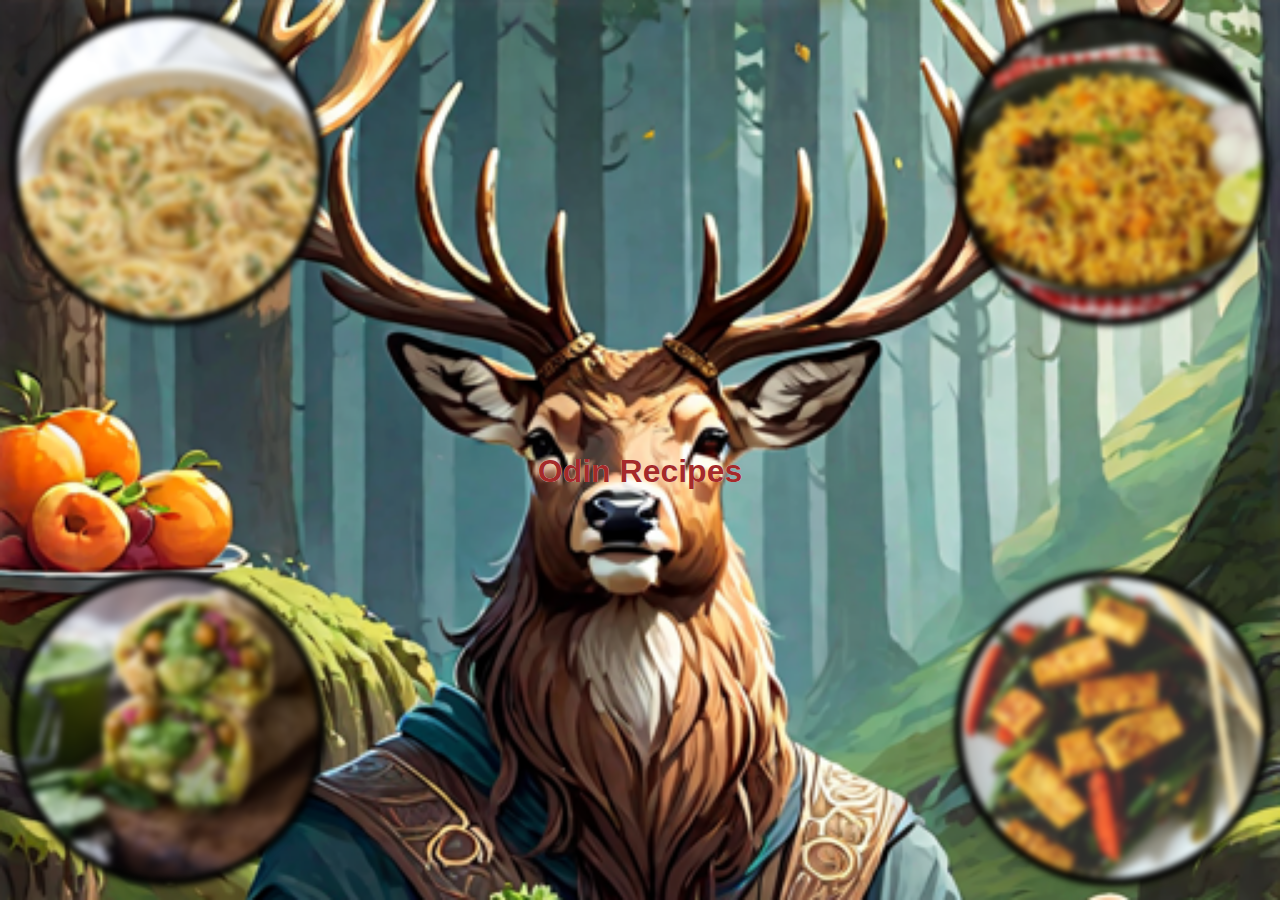
<file: index.html>
<!DOCTYPE html>
<html lang="en">

<head>
    <meta charset="UTF-8">
    <meta http-equiv="X-UA-Compatible" content="IE=edge">
    <meta name="viewport" content="width=device-width, initial-scale=1.0">
    <title>Document</title>
    <link rel="stylesheet" href="css/styles.css">
</head>

<body>
    <div class="landingPage">
        <h1>Odin Recipes</h1>
        <h1 class="animate">Odin Recipes</h1>
        <div class="recipe top left"><a href="recipes/aglio-e-olio.html"><img src="images/Spaghetti-4-1157x1536.jpg" alt="Aglio e olio" class="lp"></a></div>
        <div class="recipe bottom right"><a href="recipes/tofu-stir-fry.html"><img src="images/How-to-Cook-Tofu-minimalistbaker.jpg" alt="Tofu Stir Fry" class="lp"></a></div>
        <div class="recipe bottom left"><a href="recipes/frankies.html"><img src="images/Frankie-Recipe-Indian-Burrito-114.jpg" alt="Frankies" class="lp"></a></div>
        <div class="recipe top right"><a href="recipes/vegetable-biriyani.html"><img src="images/veg-biryani-recipe.jpg" alt="Vegetable Biriyani" class="lp"></a></div>
    </div>
</body>

</html>
</file>
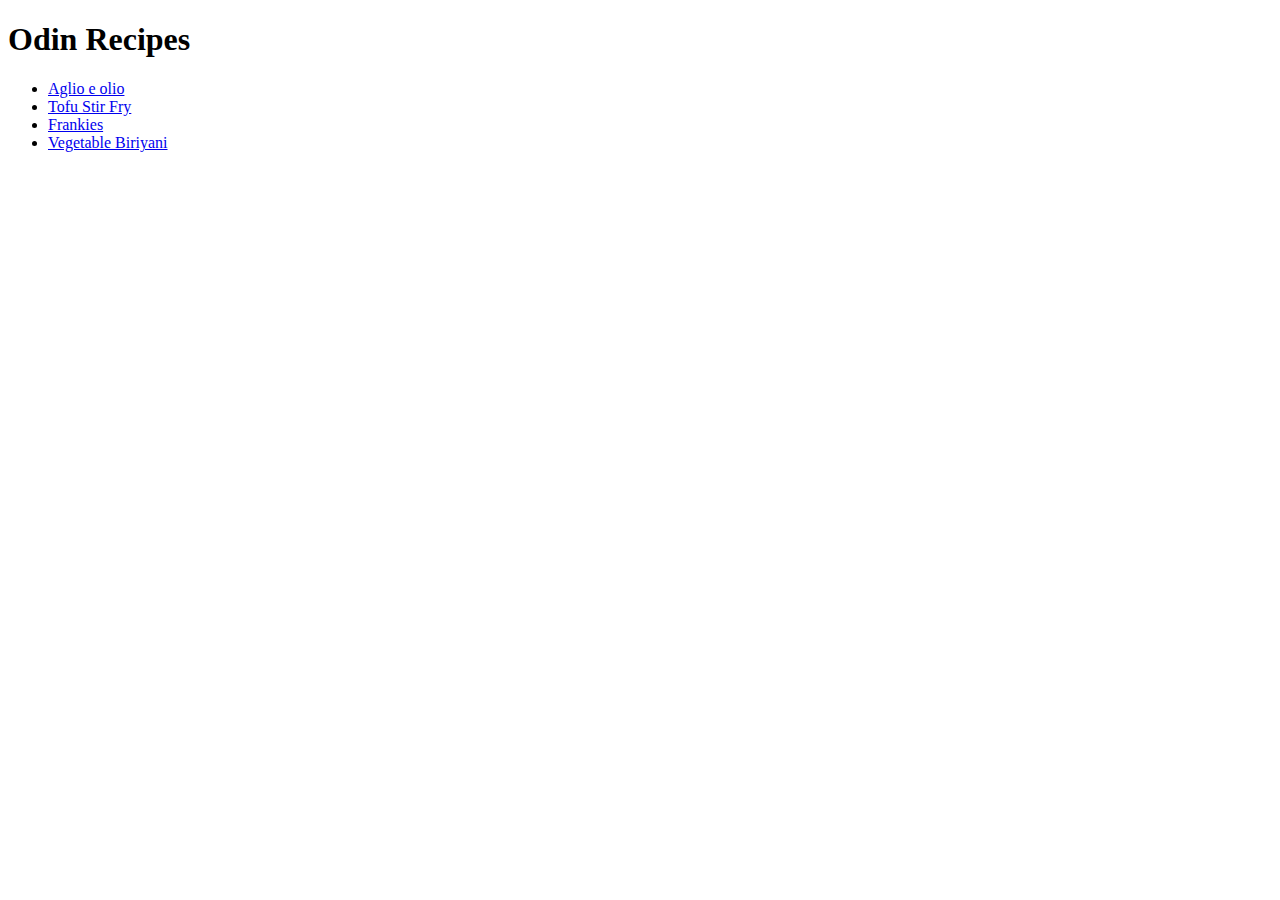
<file: recipes/index.html>
<!DOCTYPE html>
<html lang="en">

<head>
    <meta charset="UTF-8">
    <meta http-equiv="X-UA-Compatible" content="IE=edge">
    <meta name="viewport" content="width=device-width, initial-scale=1.0">
    <title>Document</title>
</head>

<body>
    <h1>Odin Recipes</h1>
    <ul>
        <li><a href="aglio-e-olio.html">Aglio e olio</a></li>
        <li><a href="tofu-stir-fry.html">Tofu Stir Fry</a></li>
        <li><a href="frankies.html">Frankies</a></li>
        <li><a href="vegetable-biriyani.html">Vegetable Biriyani</a></li>
    </ul>
</body>

</html>
</file>
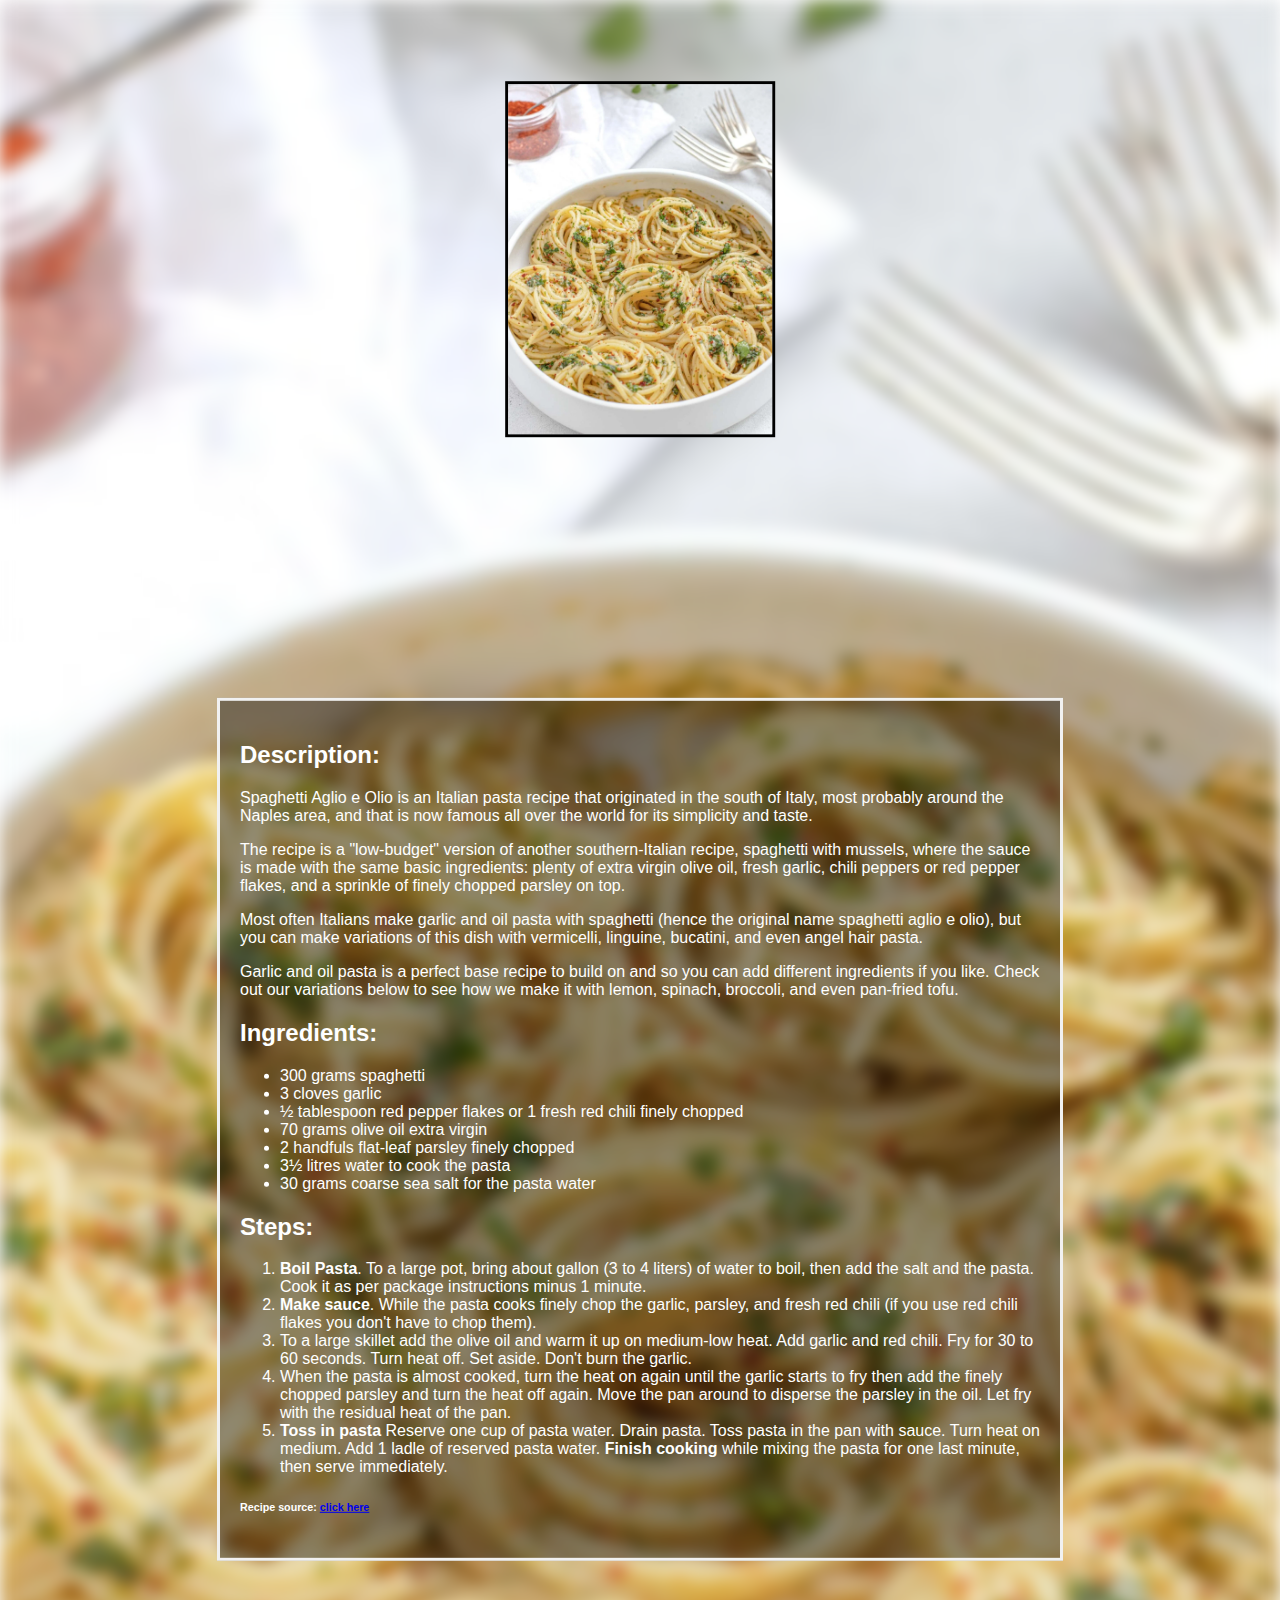
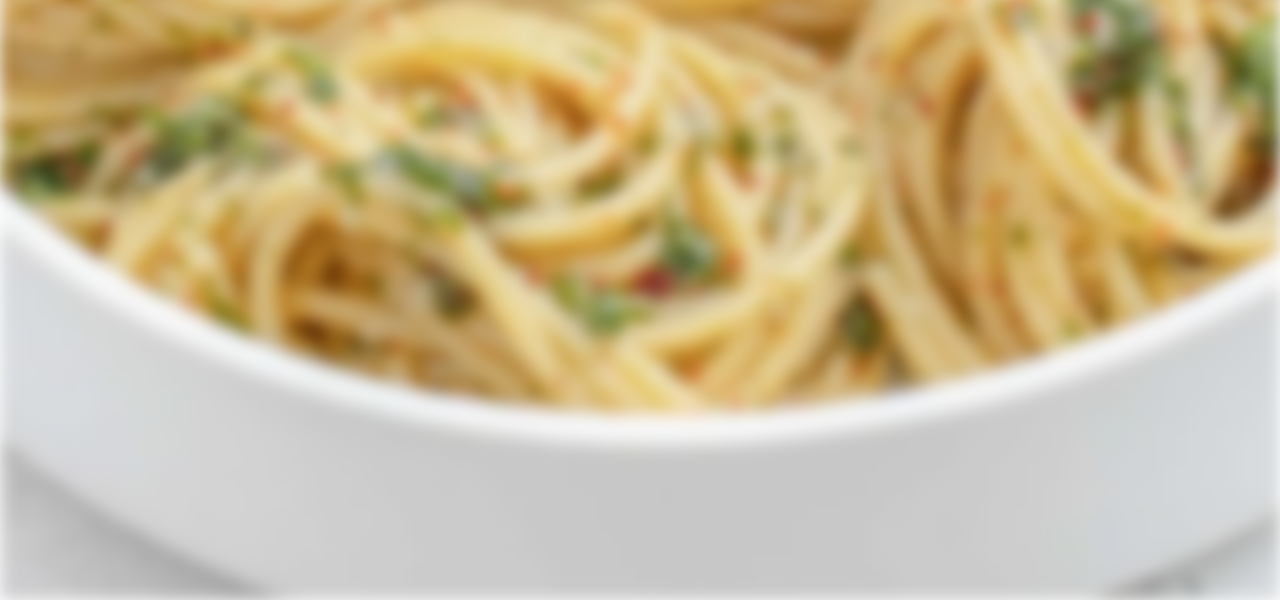
<file: recipes/aglio-e-olio.html>
<!DOCTYPE html>
<html lang="en">

<head>
    <meta charset="UTF-8">
    <meta http-equiv="X-UA-Compatible" content="IE=edge">
    <meta name="viewport" content="width=device-width, initial-scale=1.0">
    <title>Aglio e olio recipe</title>
    <link rel="stylesheet" href="../css/styles.css">
</head>

<body>
    <div class="bgAglio bg"></div>
    <img src="../images/Spaghetti-4-1157x1536.jpg" alt="Delicious looking spaghetti in and oily sauce"
        class="image aboveText">
    <div class="text">
        <h2>Description:</h2>

        <p>Spaghetti Aglio e Olio is an Italian pasta recipe that originated in the south of Italy, most probably
            around the
            Naples area, and that is now famous all over the world for its simplicity and taste. </p>

        <p>The recipe is a "low-budget" version of another southern-Italian recipe, spaghetti with mussels, where
            the sauce
            is made with the same basic ingredients: plenty of extra virgin olive oil, fresh garlic, chili peppers
            or red
            pepper flakes, and a sprinkle of finely chopped parsley on top. </p>

        <p>Most often Italians make garlic and oil pasta with spaghetti (hence the original name spaghetti aglio e
            olio),
            but you can make variations of this dish with vermicelli, linguine, bucatini, and even angel hair pasta.
        </p>

        <p>Garlic and oil pasta is a perfect base recipe to build on and so you can add different ingredients if you
            like.
            Check out our variations below to see how we make it with lemon, spinach, broccoli, and even pan-fried
            tofu.</p>

        <h2>Ingredients:</h2>

        <ul>
            <li>300 grams spaghetti</li>
            <li>3 cloves garlic</li>
            <li>½ tablespoon red pepper flakes or 1 fresh red chili finely chopped</li>
            <li>70 grams olive oil extra virgin</li>
            <li>2 handfuls flat-leaf parsley finely chopped</li>
            <li>3½ litres water to cook the pasta</li>
            <li>30 grams coarse sea salt for the pasta water</li>
        </ul>

        <h2>Steps:</h2>

        <ol>
            <li><strong>Boil Pasta</strong>. To a large pot, bring about gallon (3 to 4 liters) of water to boil,
                then add
                the salt and the pasta. Cook it as per package instructions minus 1 minute.</li>
            <li><strong>Make sauce</strong>.
                While the pasta cooks finely chop the garlic, parsley, and fresh red chili (if you use red chili
                flakes you
                don't have to chop them).</li>
            <li>To a large skillet add the olive oil and warm it up on medium-low heat. Add garlic and red chili.
                Fry for 30
                to 60 seconds. Turn heat off. Set aside. Don't burn the garlic.</li>
            <li>When the pasta is almost cooked, turn the heat on again until the garlic starts to fry then add the
                finely
                chopped parsley and turn the heat off again.
                Move the pan around to disperse the parsley in the oil. Let fry with the residual heat of the pan.
            </li>
            <li><strong>Toss in pasta</strong>
                Reserve one cup of pasta water. Drain pasta. Toss pasta in the pan with sauce. Turn heat on medium.
                Add 1
                ladle of reserved pasta water. <strong>Finish cooking</strong> while mixing the pasta for one last
                minute,
                then serve immediately.</li>
        </ol>

        <h6>Recipe source: <a href="https://theplantbasedschool.com/spaghetti-aglio-e-olio/#recipe">click here</a>
        </h6>
    </div>
</body>

</html>
</file>
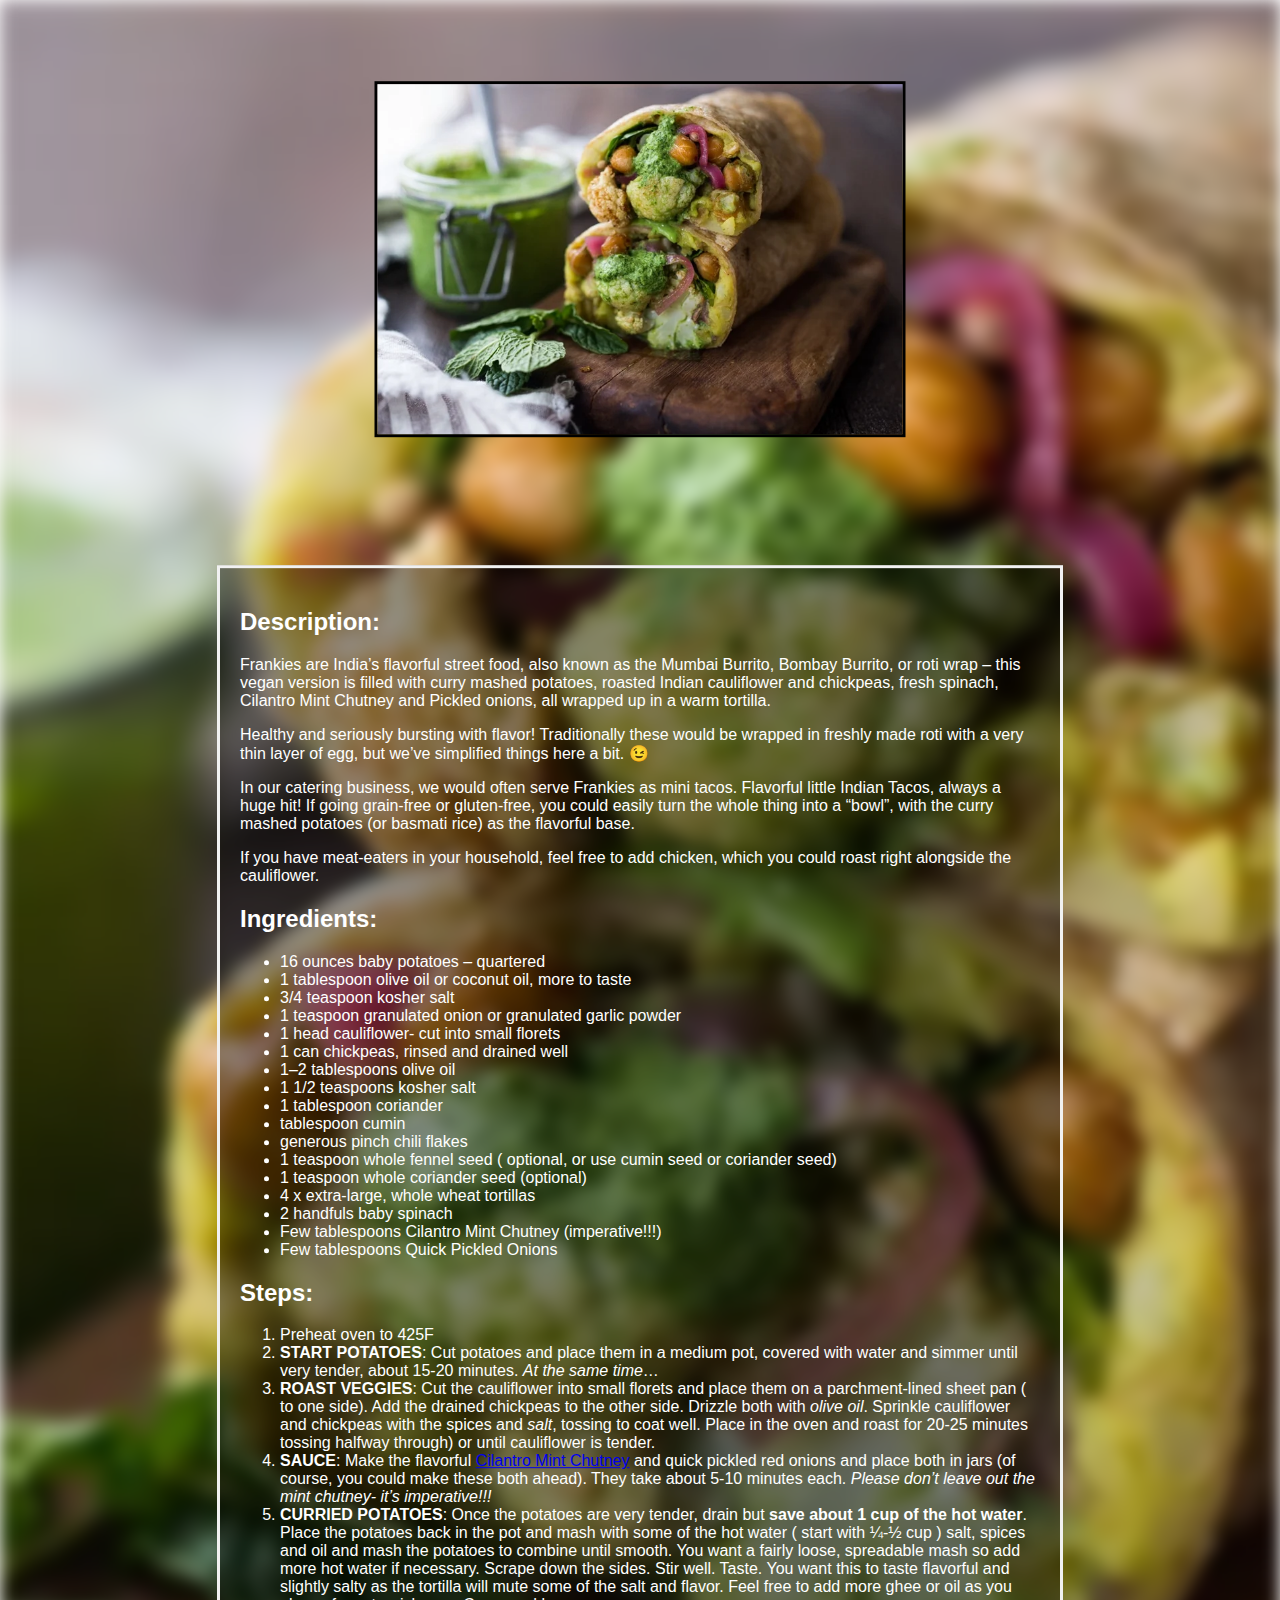
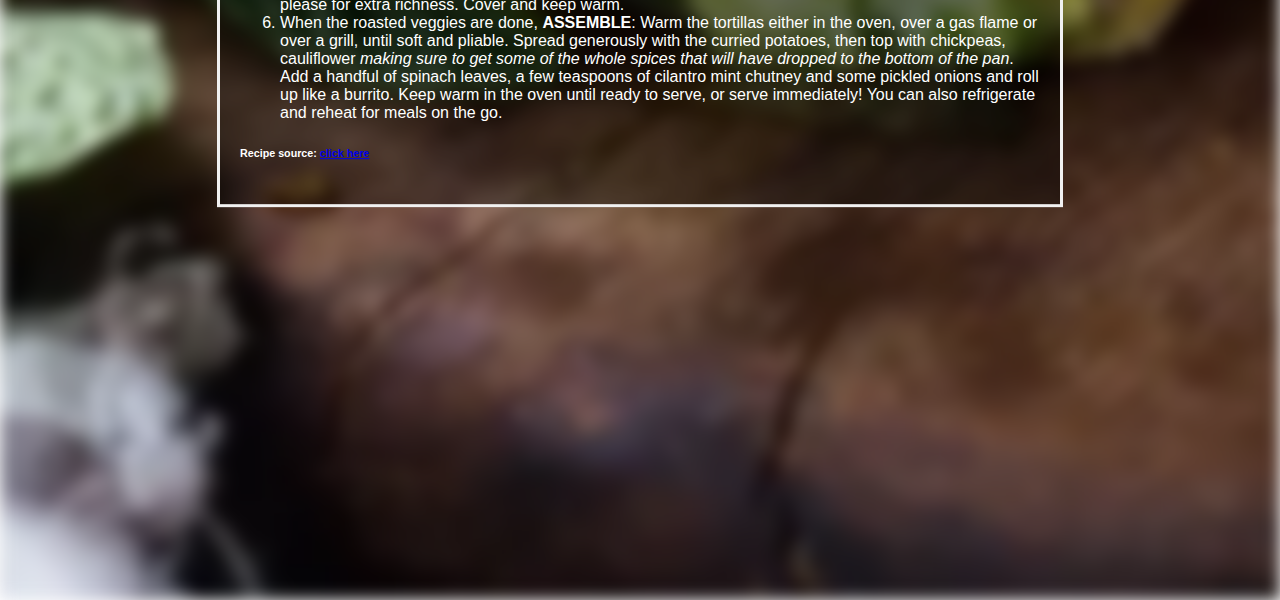
<file: recipes/frankies.html>
<!DOCTYPE html>
<html lang="en">

<head>
    <meta charset="UTF-8">
    <meta http-equiv="X-UA-Compatible" content="IE=edge">
    <meta name="viewport" content="width=device-width, initial-scale=1.0">
    <title>Frankies</title>
    <link rel="stylesheet" href="../css/styles.css">
</head>

<body>
    <div class="bgFrankie bg"></div>
    <img src="../images/Frankie-Recipe-Indian-Burrito-114.jpg" alt="Roti like bread rolled up with delicious stuffing" class="image aboveText">

    <div class="text">
        <h2>Description:</h2>

        <p>Frankies are India’s flavorful street food, also known as the Mumbai Burrito, Bombay Burrito, or roti wrap – this
            vegan version is filled with curry mashed potatoes, roasted Indian cauliflower and chickpeas, fresh spinach,
            Cilantro Mint Chutney and Pickled onions, all wrapped up in a warm tortilla. </p>

        <p>Healthy and seriously bursting with flavor! Traditionally these would be wrapped in freshly made roti with a very
            thin layer of egg, but we’ve simplified things here a bit. 😉</p>

        <p>In our catering business, we would often serve Frankies as mini tacos. Flavorful little Indian Tacos, always a
            huge hit! If going grain-free or gluten-free, you could easily turn the whole thing into a “bowl”, with the
            curry mashed potatoes (or basmati rice) as the flavorful base.</p>

        <p>If you have meat-eaters in your household, feel free to add chicken, which you could roast right alongside the
            cauliflower.</p>

        <h2>Ingredients:</h2>

        <ul>
            <li>16 ounces baby potatoes – quartered</li>
            <li>1 tablespoon olive oil or coconut oil, more to taste</li>
            <li>3/4 teaspoon kosher salt</li>
            <li>1 teaspoon granulated onion or granulated garlic powder</li>
            <li>1 head cauliflower- cut into small florets</li>
            <li>1 can chickpeas, rinsed and drained well</li>
            <li>1–2 tablespoons olive oil</li>
            <li>1 1/2 teaspoons kosher salt</li>
            <li>1 tablespoon coriander</li>
            <li>tablespoon cumin</li>
            <li>generous pinch chili flakes</li>
            <li>1 teaspoon whole fennel seed ( optional, or use cumin seed or
                coriander seed)</li>
            <li>1 teaspoon whole coriander seed (optional)</li>
            <li>4 x extra-large, whole wheat tortillas</li>
            <li>2 handfuls baby spinach</li>
            <li>Few tablespoons Cilantro Mint Chutney (imperative!!!)</li>
            <li>Few tablespoons Quick Pickled Onions</li>
        </ul>

        <h2>Steps:</h2>
        <ol>
            <li>Preheat oven to 425F</li>
            <li><strong>START POTATOES</strong>: Cut potatoes and place them in a medium pot, covered with water and simmer
                until very tender, about 15-20 minutes. <em>At the same time</em>…</li>
            <li><strong>ROAST VEGGIES</strong>: Cut the cauliflower into small florets and place them on a parchment-lined
                sheet pan ( to one side). Add the drained chickpeas to the other side. Drizzle both with <em>olive oil</em>.
                Sprinkle cauliflower and chickpeas with the spices and <em>salt</em>, tossing to coat well. Place in the
                oven and roast for 20-25 minutes tossing halfway through) or until cauliflower is tender.</li>
            <li><strong>SAUCE</strong>: Make the flavorful <a
                    href="https://www.feastingathome.com/cilantro-mint-chutney-recipe/">Cilantro Mint Chutney</a> and quick
                pickled red onions and place both in jars (of course, you could make these both ahead). They take about 5-10
                minutes each. <em>Please don’t leave out the mint chutney- it’s imperative!!!</em></li>
            <li><strong>CURRIED POTATOES</strong>: Once the potatoes are very tender, drain but <strong>save about 1 cup of
                    the hot water</strong>. Place the potatoes back in the pot and mash with some of the hot water ( start
                with ¼-½ cup ) salt, spices and oil and mash the potatoes to combine until smooth. You want a fairly loose,
                spreadable mash so add more hot water if necessary. Scrape down the sides. Stir well. Taste. You want this
                to taste flavorful and slightly salty as the tortilla will mute some of the salt and flavor. Feel free to
                add more ghee or oil as you please for extra richness. Cover and keep warm.</li>
            <li>When the roasted veggies are done, <strong>ASSEMBLE</strong>: Warm the tortillas either in the oven, over a
                gas flame or over a grill, until soft and pliable. Spread generously with the curried potatoes, then top
                with chickpeas, cauliflower <em>making sure to get some of the whole spices that will have dropped to the
                    bottom of the pan</em>. Add a handful of spinach leaves, a few teaspoons of cilantro mint chutney and
                some pickled onions and roll up like a burrito. Keep warm in the oven until ready to serve, or serve
                immediately! You can also refrigerate and reheat for meals on the go.</li>
        </ol>

        <h6>Recipe source: <a href="https://www.feastingathome.com/indian-frankie-recipe/#tasty-recipes-20365-jump-target">click here</a></h6>
    </div>
</body>

</html>
</file>
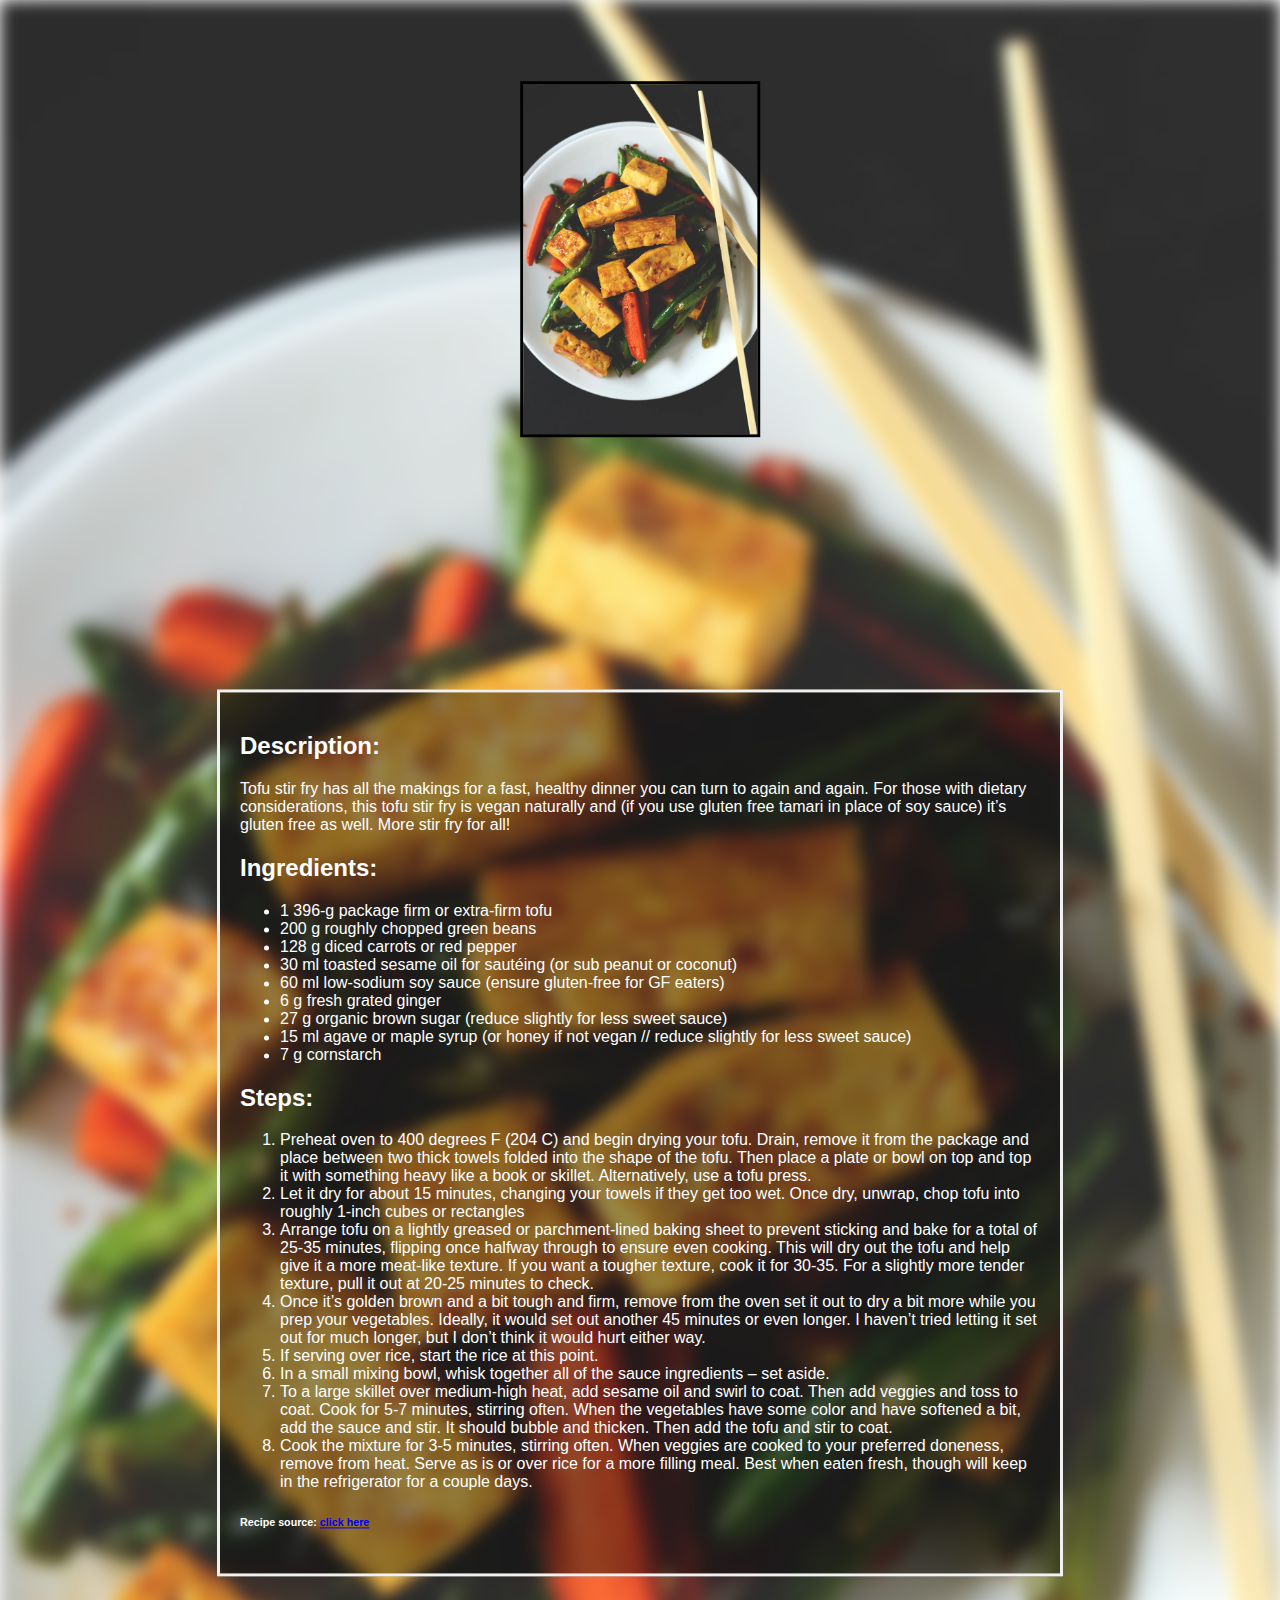
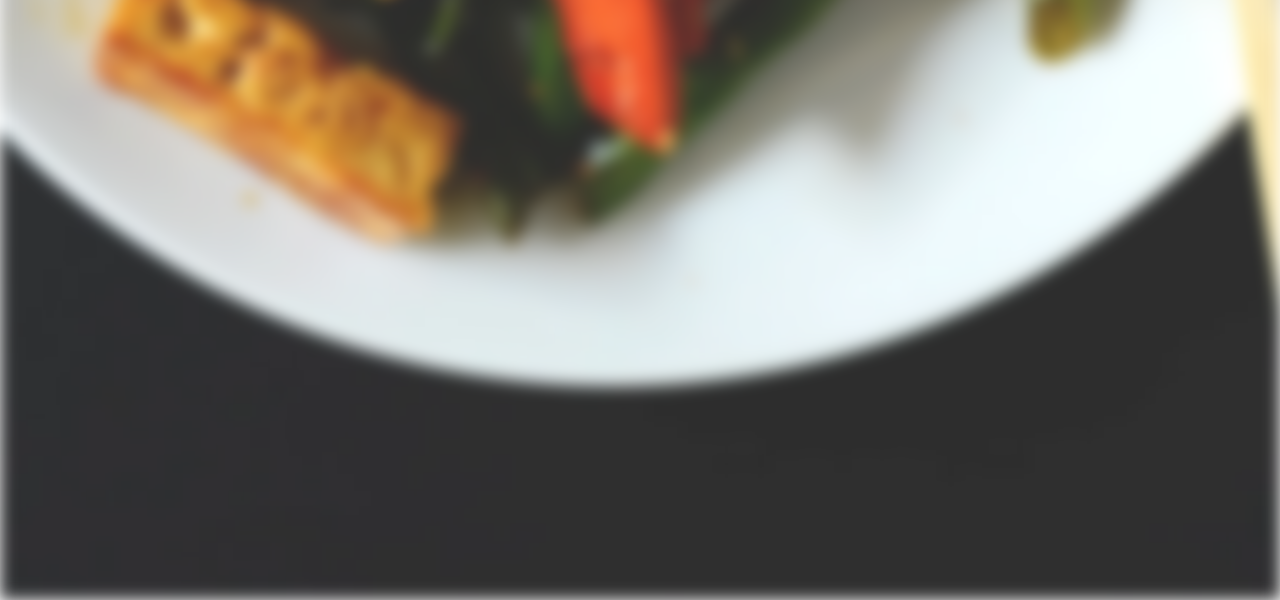
<file: recipes/tofu-stir-fry.html>
<!DOCTYPE html>
<html lang="en">

<head>
    <meta charset="UTF-8">
    <meta http-equiv="X-UA-Compatible" content="IE=edge">
    <meta name="viewport" content="width=device-width, initial-scale=1.0">
    <title>Tofu Stir Fry</title>
    <link rel="stylesheet" href="../css/styles.css">
</head>

<body>
    <div class="bgTofu bg"></div>
    <img src="../images/How-to-Cook-Tofu-minimalistbaker.jpg" alt="Sizzling hot tofu fried along with vegetables" class="image aboveText">
    <div class="text">
        <h2>Description:</h2>

        <p>Tofu stir fry has all the makings for a fast, healthy dinner you can turn to again and again. For those with
            dietary considerations, this tofu stir fry is vegan naturally and (if you use gluten free tamari in place of soy
            sauce) it’s gluten free as well. More stir fry for all!</p>

        <h2>Ingredients:</h2>

        <ul>
            <li>1 396-g package firm or extra-firm tofu</li>
            <li>200 g roughly chopped green beans</li>
            <li>128 g diced carrots or red pepper</li>
            <li>30 ml toasted sesame oil for sautéing (or sub peanut or coconut)</li>
            <li>60 ml low-sodium soy sauce (ensure gluten-free for GF eaters)</li>
            <li>6 g fresh grated ginger</li>
            <li>27 g organic brown sugar (reduce slightly for less sweet sauce)</li>
            <li>15 ml agave or maple syrup (or honey if not vegan // reduce slightly for less sweet sauce)</li>
            <li>7 g cornstarch</li>
        </ul>

        <h2>Steps:</h2>

        <ol>
            <li>Preheat oven to 400 degrees F (204 C) and begin drying your tofu. Drain, remove it from the package and
                place between two thick towels folded into the shape of the tofu. Then place a plate or bowl on top and top
                it with something heavy like a book or skillet. Alternatively, use a tofu press.</li>
            <li>
                Let it dry for about 15 minutes, changing your towels if they get too wet. Once dry, unwrap, chop tofu into
                roughly 1-inch cubes or rectangles
            </li>
            <li>Arrange tofu on a lightly greased or parchment-lined baking sheet to prevent sticking and bake for a total
                of 25-35 minutes, flipping once halfway through to ensure even cooking. This will dry out the tofu and help
                give it a more meat-like texture. If you want a tougher texture, cook it for 30-35. For a slightly more
                tender texture, pull it out at 20-25 minutes to check.</li>
            <li>Once it’s golden brown and a bit tough and firm, remove from the oven set it out to dry a bit more while you
                prep your vegetables. Ideally, it would set out another 45 minutes or even longer. I haven’t tried letting
                it set out for much longer, but I don’t think it would hurt either way.</li>
            <li>If serving over rice, start the rice at this point.</li>
            <li>In a small mixing bowl, whisk together all of the sauce ingredients – set aside.</li>
            <li>To a large skillet over medium-high heat, add sesame oil and swirl to coat. Then add veggies and toss to
                coat. Cook for 5-7 minutes, stirring often. When the vegetables have some color and have softened a bit, add
                the sauce and stir. It should bubble and thicken. Then add the tofu and stir to coat.</li>
            <li>Cook the mixture for 3-5 minutes, stirring often. When veggies are cooked to your preferred doneness, remove
                from heat. Serve as is or over rice for a more filling meal. Best when eaten fresh, though will keep in the
                refrigerator for a couple days.</li>
        </ol>

        <h6>Recipe source: <a href="https://minimalistbaker.com/tofu-that-tastes-good-stir-fry/#wprm-recipe-container-36083">click here</a></h6>
    </div>
</body>

</html>
</file>
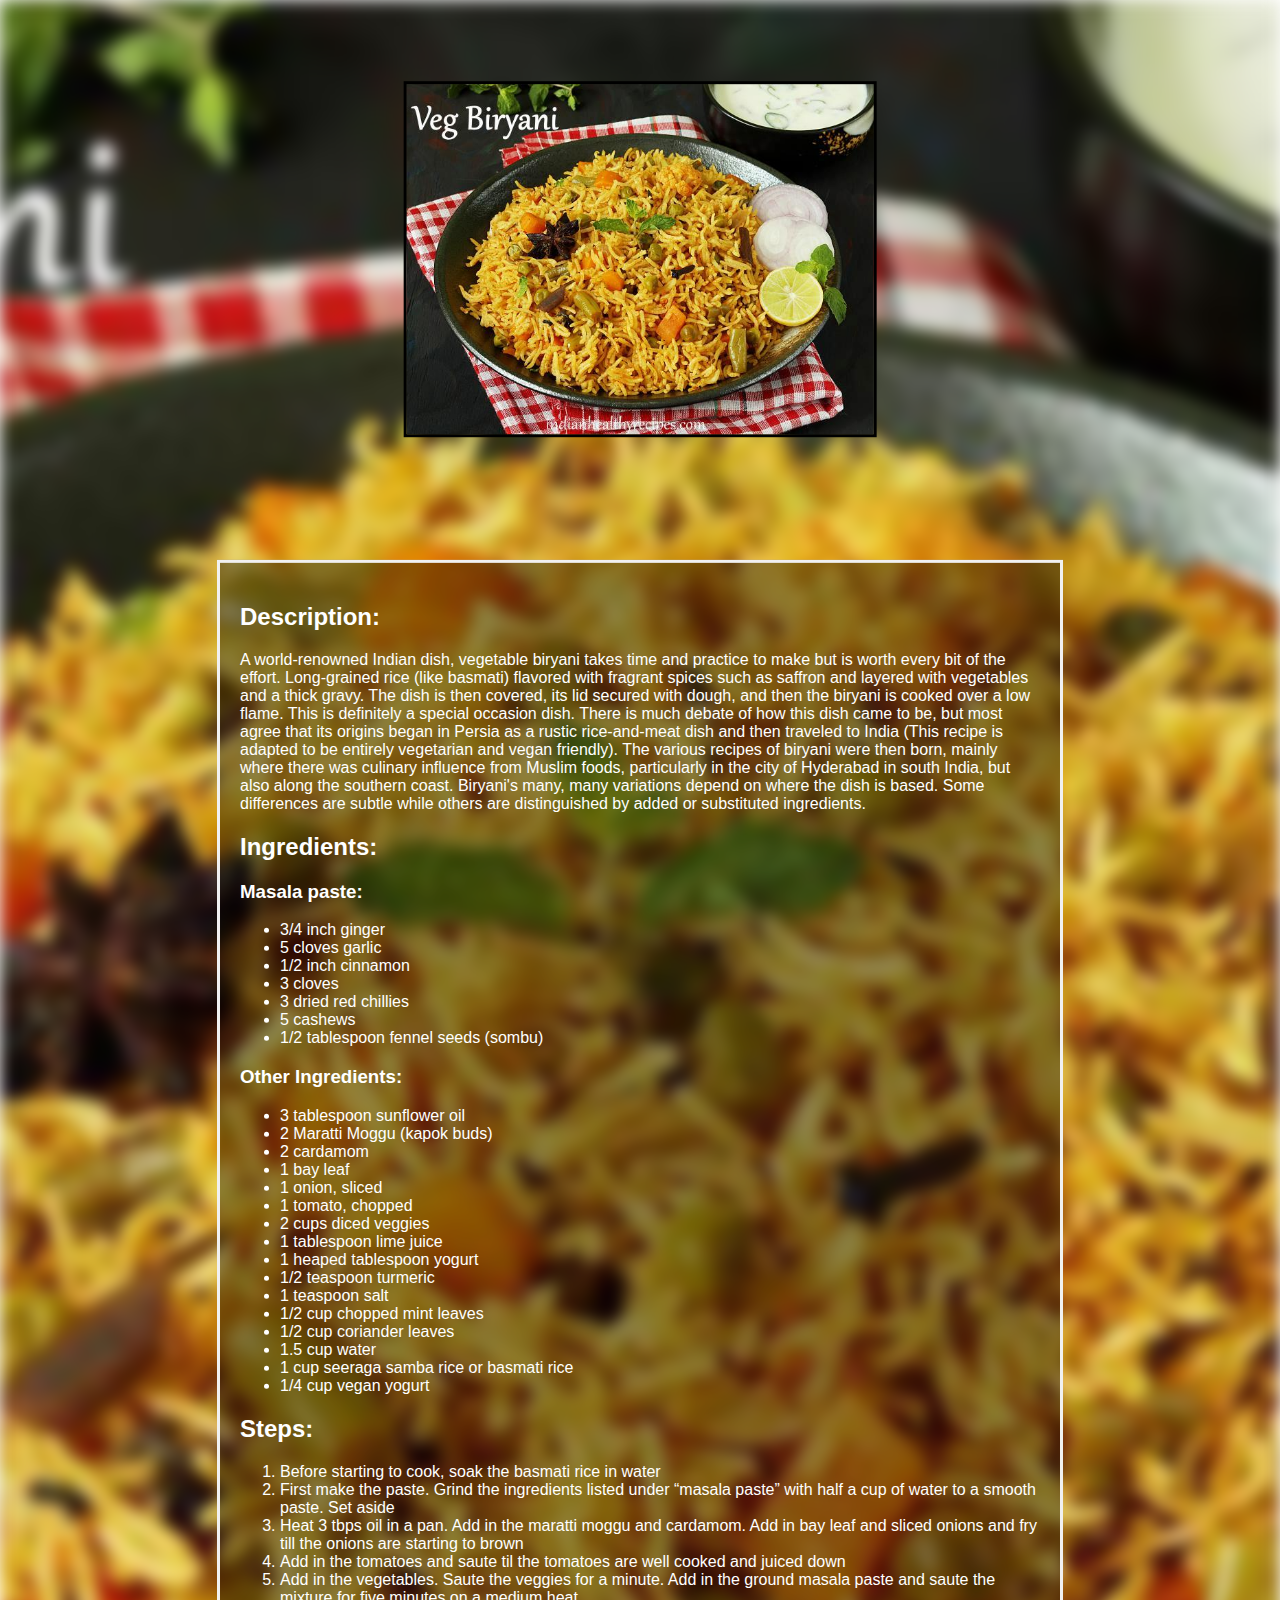
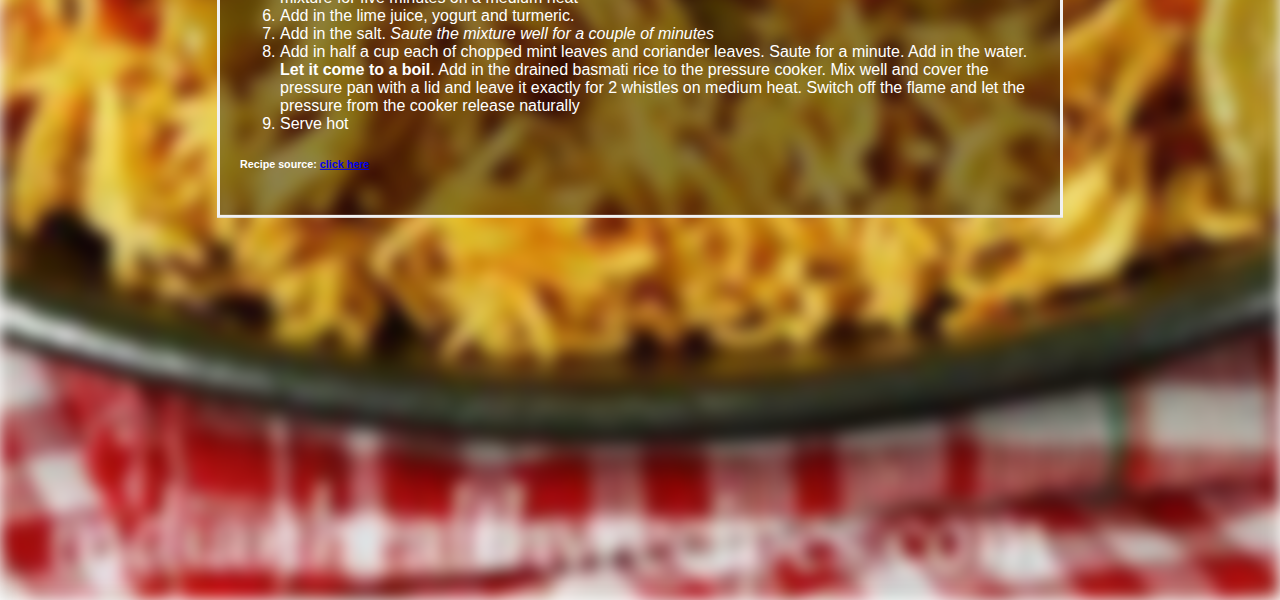
<file: recipes/vegetable-biriyani.html>
<!DOCTYPE html>
<html lang="en">

<head>
    <meta charset="UTF-8">
    <meta http-equiv="X-UA-Compatible" content="IE=edge">
    <meta name="viewport" content="width=device-width, initial-scale=1.0">
    <title>Vegetable Biriyani</title>
    <link rel="stylesheet" href="../css/styles.css">
</head>

<body>
    <div class="bgBiriyani bg"></div>
    <img src="../images/veg-biryani-recipe.jpg" alt="Rice with vegetables and special masala" class="image aboveText">
    <div class="text">
        <h2>Description:</h2>

        <p>A world-renowned Indian dish, vegetable biryani takes time and practice to make but is worth every bit of the
            effort. Long-grained rice (like basmati) flavored with fragrant spices such as saffron and layered with
            vegetables and a thick gravy. The dish is then covered, its lid secured with dough, and then the biryani is
            cooked over a low flame. This is definitely a special occasion dish.

            There is much debate of how this dish came to be, but most agree that its origins began in Persia as a rustic
            rice-and-meat dish and then traveled to India (This recipe is adapted to be entirely vegetarian and vegan
            friendly). The various recipes of biryani were then born, mainly where there was culinary influence from Muslim
            foods, particularly in the city of Hyderabad in south India, but also along the southern coast. Biryani's many,
            many variations depend on where the dish is based. Some differences are subtle while others are distinguished by
            added or substituted ingredients.</p>

        <h2>Ingredients:</h2>

        <h3>Masala paste:</h3>
        <ul>
            <li>3/4 inch ginger</li>
            <li>5 cloves garlic</li>
            <li>1/2 inch cinnamon</li>
            <li>3 cloves</li>
            <li>3 dried red chillies</li>
            <li>5 cashews</li>
            <li>1/2 tablespoon fennel seeds (sombu)</li>
        </ul>
        <h3>Other Ingredients:</h3>
        <ul>
            <li>3 tablespoon sunflower oil</li>
            <li>2 Maratti Moggu (kapok buds)</li>
            <li>2 cardamom</li>
            <li>1 bay leaf</li>
            <li>1 onion, sliced</li>
            <li>1 tomato, chopped</li>
            <li>2 cups diced veggies</li>
            <li>1 tablespoon lime juice</li>
            <li>1 heaped tablespoon yogurt</li>
            <li>1/2 teaspoon turmeric</li>
            <li>1 teaspoon salt</li>
            <li>1/2 cup chopped mint leaves</li>
            <li>1/2 cup coriander leaves</li>
            <li>1.5 cup water</li>
            <li>1 cup seeraga samba rice or basmati rice</li>
            <li>1/4 cup vegan yogurt</li>
        </ul>

        <h2>Steps:</h2>

        <ol>
            <li>Before starting to cook, soak the basmati rice in water</li>
            <li>First make the paste. Grind the ingredients listed under “masala paste” with half a cup of water to a smooth
                paste. Set aside</li>
            <li>Heat 3 tbps oil in a pan. Add in the maratti moggu and cardamom. Add in bay leaf and sliced onions and fry
                till the onions are starting to brown</li>
            <li>Add in the tomatoes and saute til the tomatoes are well cooked and juiced down</li>
            <li>Add in the vegetables. Saute the veggies for a minute. Add in the ground masala paste and saute the mixture
                for five minutes on a medium heat</li>
            <li>Add in the lime juice, yogurt and turmeric.</li>
            <li>Add in the salt. <em>Saute the mixture well for a couple of minutes</em></li>
            <li>Add in half a cup each of chopped mint leaves and coriander leaves. Saute for a minute. Add in the water.
                <strong>Let it come to a boil</strong>. Add in the drained basmati rice to the pressure cooker. Mix well and
                cover the pressure pan with a lid and leave it exactly for 2 whistles on medium heat. Switch off the flame
                and let the pressure from the cooker release naturally</li>
            <li>Serve hot</li>
        </ol>

        <h6>Recipe source: <a href="https://www.kannammacooks.com/restaurant-style-vegetable-biryani/">click here</a></h6>
    </div>
</body>

</html>
</file>
<file: css/styles.css>
body,
html {
    height: 100%;
    margin: 0;
}

.landingPage {
    height: 100%;
    background-image: url("../images/8-mHeqfLU7HdNrxgM.png");
    background-size: cover;
    position: relative;
    /* filter: blur(3px); */

}

.landingPage div {
    position: absolute;
}

.recipe {
    display: inline-block;
    margin: 10px;
}

.top {
    top: 0;
}

.right {
    right: 0;
}

.bottom {
    bottom: 0;
}

.left {
    left: 0;
}

.lp {
    height: 300px;
    width: 300px;
    filter: blur(3px);
    display: inline-block;
    object-fit: cover;
    border-radius: 50%;
    border: 8px solid #000000;
}

.lp:hover {
    filter: blur(0px);
}

.bg {
    filter: blur(8px);
    height: 200%;
    padding-top: 200px;
    padding-bottom: 200px;
    background-position: center;
    background-repeat: no-repeat;
    background-size: cover;
}

.bgAglio {
    background-image: url("../images/Spaghetti-4-1157x1536.jpg");
}

.bgFrankie {
    background-image: url("../images/Frankie-Recipe-Indian-Burrito-114.jpg");
}

.bgTofu {
    background-image: url("../images/How-to-Cook-Tofu-minimalistbaker.jpg");
}

.bgBiriyani {
    background-image: url("../images/veg-biryani-recipe.jpg");
}

h1 {
    text-align: center;
    background-color: transparent;
    color: white;
    position: absolute;
    top: 50%;
    left: 50%;
    transform: translate(-50%, -50%);
}

.animate {
    color: brown;
    animation: anim 4s ease-in-out infinite;
}

@keyframes anim {
    0%,
  100% {
    clip-path: polygon(
      0% 45%,
      16% 44%,
      33% 50%,
      54% 60%,
      70% 61%,
      84% 59%,
      100% 52%,
      100% 100%,
      0% 100%
    );
  }

  50% {
    clip-path: polygon(
      0% 60%,
      15% 65%,
      34% 66%,
      51% 62%,
      67% 50%,
      84% 45%,
      100% 46%,
      100% 100%,
      0% 100%
    );
  }
}

.image {
    height: 350px;
    display: block;
    margin-left: auto;
    margin-right: auto;
    margin: auto;
}

.linkList {
    text-align: left;
    background-color: lightgreen;
    color: blueviolet;
}

p,
div {
    font-family: 'Lucida Sans', 'Lucida Sans Regular', 'Lucida Grande', 'Lucida Sans Unicode', Geneva, Verdana, sans-serif;
}

.image.aboveText {
    position: absolute;
    top: 100%;
    left: 50%;
    border: 3px solid #000000;
    transform: translate(-50%, -230%);
}

.text {
    background-color: white;
    max-width: 800px;
    margin: 100px auto;
    background-color: rgb(0, 0, 0);
    /* Fallback color */
    background-color: rgba(0, 0, 0, 0.4);
    /* Black w/opacity/see-through */
    color: white;
    border: 3px solid #f1f1f1;
    position: absolute;
    top: 100%;
    left: 50%;
    transform: translate(-50%, -35%);
    z-index: 2;
    width: 90%;
    padding: 20px;
}
</file>
